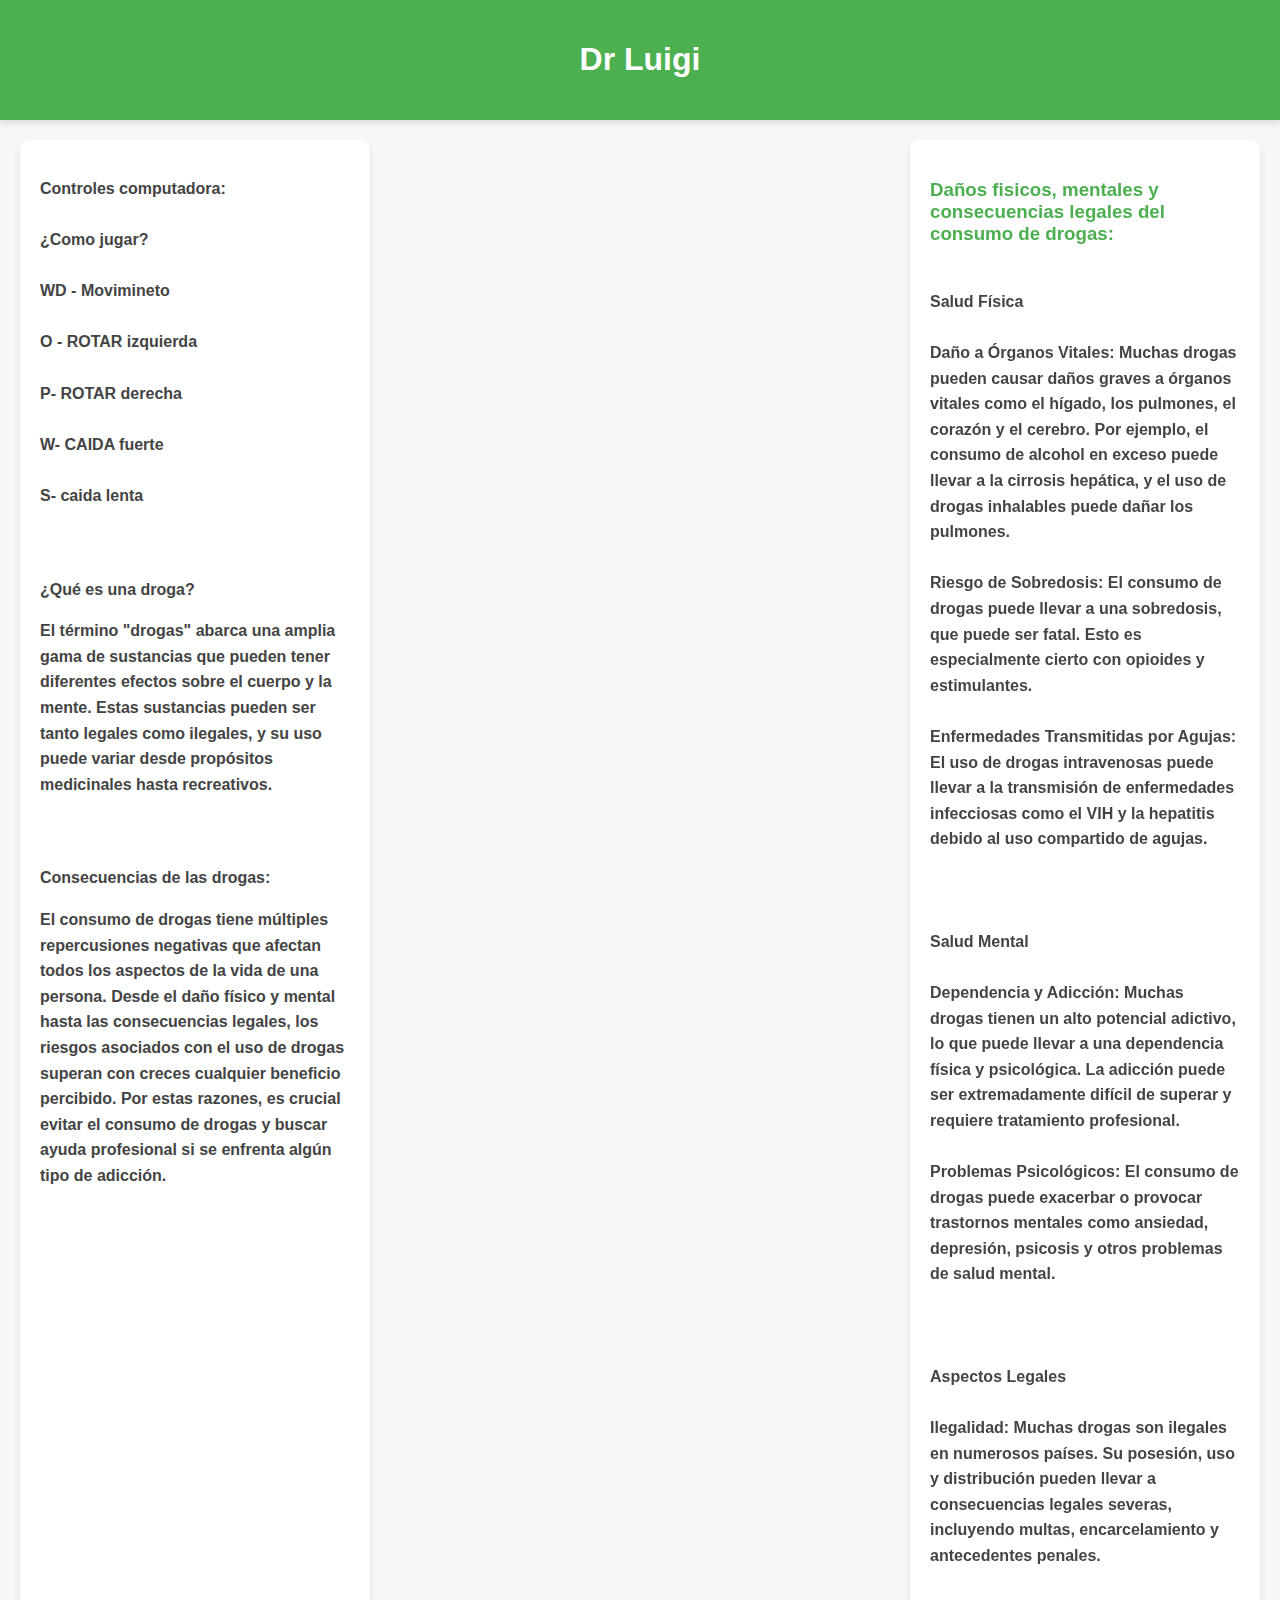
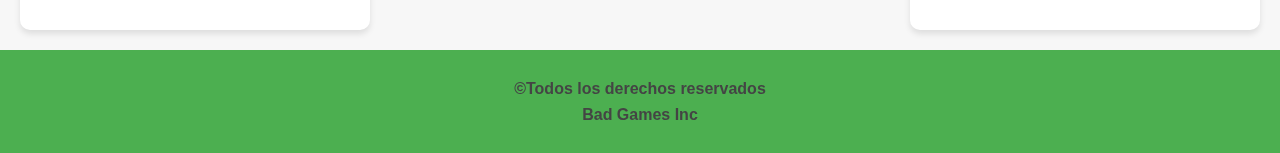
<file: index.html>
<!DOCTYPE html>
<html lang="en">
<head>
    <meta charset="UTF-8">
    <meta name="viewport" content="width=device-width, initial-scale=1.0">
    <title>DRLUIGI</title>
    <link rel="stylesheet" href="DrLuigi.css">
</head>
<body>
    <header>
        <h1>Dr Luigi</h1>
    </header>
    <div class="container">
        <div class="sidebar-left">
            <b><p>Controles computadora: <br><br>¿Como jugar?<br><br> WD - Movimineto <br><br>O - ROTAR izquierda <br><br> P- ROTAR derecha <br><br> W- CAIDA fuerte <br><br> S- caida lenta</p></b>
            <br><br>
            <b><p>¿Qué es una droga?</p></b>
            <b><p>El término "drogas" abarca una amplia gama de sustancias que pueden tener diferentes efectos sobre el cuerpo y la mente. Estas sustancias pueden ser tanto legales como ilegales, y su uso puede variar desde propósitos medicinales hasta recreativos. </p></b>
            <br><br>
            <b><p>Consecuencias de las drogas:</p></b>
            <b><p>El consumo de drogas tiene múltiples repercusiones negativas que afectan todos los aspectos de la vida de una persona. Desde el daño físico y mental hasta las consecuencias legales, los riesgos asociados con el uso de drogas superan con creces cualquier beneficio percibido. Por estas razones, es crucial evitar el consumo de drogas y buscar ayuda profesional si se enfrenta algún tipo de adicción.</p></b>
        </div>
        <div class="content">
            <iframe data-v-29c12294="" type="text/html" width="480" height="360" src="https://serve.gamejolt.net/9f04bca5b77acf57c01408d47269e4bb6252046443d8304867c940e12c041016,1716174050,7/data/games/14/186/897686/files/664969b44a000/index.html" frameborder="0" scrolling="no" allowfullscreen="" allow="autoplay; fullscreen *; geolocation; microphone; camera; midi; monetization; xr-spatial-tracking; gamepad; gyroscope; magnetometer; accelerometer; picture-in-picture"></iframe>
        </div>
        <div class="sidebar-right">
            <b><h3>Daños fisicos, mentales y consecuencias legales del consumo de drogas:</h3>
            <p><br>Salud Física<br><br>
            Daño a Órganos Vitales: Muchas drogas pueden causar daños graves a órganos vitales como el hígado, los pulmones, el corazón y el cerebro. Por ejemplo, el consumo de alcohol en exceso puede llevar a la cirrosis hepática, y el uso de drogas inhalables puede dañar los pulmones. <br><br>
            Riesgo de Sobredosis: El consumo de drogas puede llevar a una sobredosis, que puede ser fatal. Esto es especialmente cierto con opioides y estimulantes. <br><br>
            Enfermedades Transmitidas por Agujas: El uso de drogas intravenosas puede llevar a la transmisión de enfermedades infecciosas como el VIH y la hepatitis debido al uso compartido de agujas. <br><br>
            <br><br>Salud Mental<br><br>
            Dependencia y Adicción: Muchas drogas tienen un alto potencial adictivo, lo que puede llevar a una dependencia física y psicológica. La adicción puede ser extremadamente difícil de superar y requiere tratamiento profesional. <br><br>
            Problemas Psicológicos: El consumo de drogas puede exacerbar o provocar trastornos mentales como ansiedad, depresión, psicosis y otros problemas de salud mental. 
            <br><br><br><br>Aspectos Legales<br><br>
            Ilegalidad: Muchas drogas son ilegales en numerosos países. Su posesión, uso y distribución pueden llevar a consecuencias legales severas, incluyendo multas, encarcelamiento y antecedentes penales. <br><br>

            </p></b>
        </div>
    </div>
    <footer>
        <b><p>©Todos los derechos reservados <br>Bad Games Inc</p></b>
    </footer>
</body>
</html>
</file>
<file: DrLuigi.css>
body {
    margin: 0;
    font-family: Arial, sans-serif;
    display: flex;
    flex-direction: column;
    min-height: 100vh;
    background-color: #f7f7f7;
}

header {
    background-color: #4CAF50;
    color: white;
    padding: 20px 0;
    text-align: center;
    box-shadow: 0 4px 6px rgba(0, 0, 0, 0.1);
}

.container {
    display: flex;
    flex: 1;
    margin: 20px;
}

.sidebar-left, .sidebar-right {
    flex-basis: 25%;
    background-color: #fff;
    padding: 20px;
    border-radius: 10px;
    box-shadow: 0 4px 6px rgba(0, 0, 0, 0.1);
}

.content {
    flex: 2;
    padding: 20px;
    display: flex;
    justify-content: center;
    align-items: center;
}

iframe {
    width: 100%;
    height: 600px;
    border: none;
}

footer {
    background-color: #4CAF50;
    color: white;
    text-align: center;
    padding: 10px 0;
}

h2, h3 {
    color: #4CAF50;
}

ul {
    list-style-type: none;
    padding: 0;
}

li {
    margin-bottom: 10px;
}

p {
    line-height: 1.6;
    color: #444;
}

@media (max-width: 768px) {
    .container {
        flex-direction: column;
    }
    
    .sidebar-left, .sidebar-right {
        border-radius: 0;
        box-shadow: none;
        margin-bottom: 20px;
    }
    
    iframe {
        height: 400px;
    }
}
</file>
